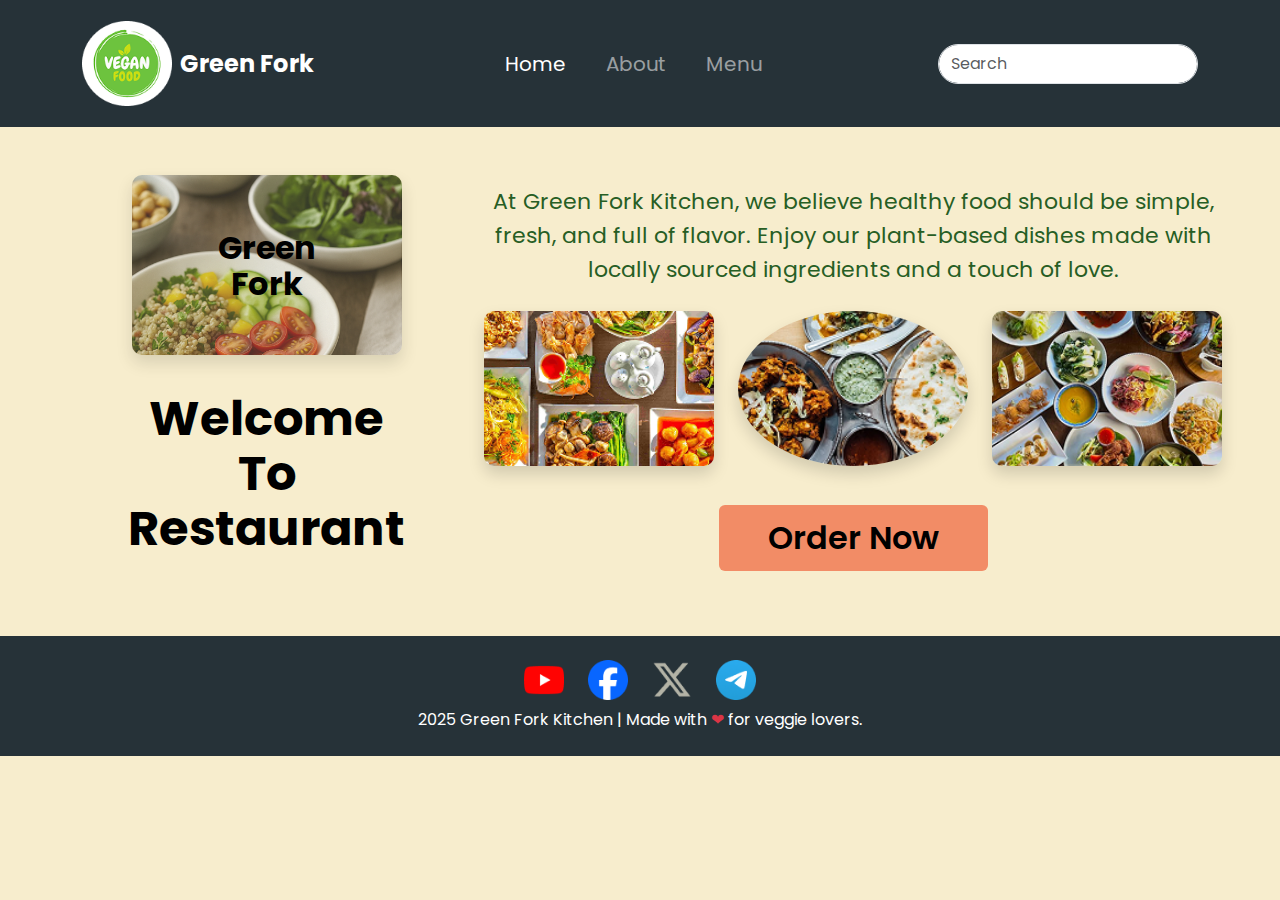
<file: index.html>
<!DOCTYPE html>
<html lang="en">

<head>
  <meta charset="UTF-8">
  <meta name="viewport" content="width=device-width, initial-scale=1.0">
  <title>Green Fork Kitchen</title>

  <!-- Bootstrap -->
  <link href="https://cdn.jsdelivr.net/npm/bootstrap@5.3.3/dist/css/bootstrap.min.css" rel="stylesheet">

  <!-- Google Font -->
  <link href="https://fonts.googleapis.com/css2?family=Poppins:wght@300;400;600&display=swap" rel="stylesheet">

  <!-- Custom CSS -->
  <link rel="stylesheet" href="css/styles.css">
</head>

<body>

  <!-- SKIP LINK -->
  <a href="#main" class="skip-link">Skip to main content</a>

  <!-- NAVBAR -->
  <nav class="navbar navbar-expand-lg navbar-dark py-3" role="navigation" aria-label="Main Navigation"
    style="background:var(--primary-bg);">
    <div class="container">

      <!-- Logo + Brand -->
      <a class="navbar-brand d-flex align-items-center" href="index.html">
        <img src="images/logo.png" class="logo me-2" alt="Green Fork logo">
        <span class="fw-bold fs-4">Green Fork</span>
      </a>

      <!-- Toggler -->
      <button class="navbar-toggler" type="button" data-bs-toggle="collapse" data-bs-target="#navMenu"
        aria-label="Toggle navigation">
        <span class="navbar-toggler-icon"></span>
      </button>

      <!-- Navigation + Search -->
      <div class="collapse navbar-collapse justify-content-center" id="navMenu">

        <ul class="navbar-nav mx-auto gap-4">
          <li class="nav-item"><a class="nav-link active fs-5" href="index.html">Home</a></li>
          <li class="nav-item"><a class="nav-link fs-5" href="about.html">About</a></li>
          <li class="nav-item"><a class="nav-link fs-5" href="menu.html">Menu</a></li>
        </ul>

        <!-- Search -->
        <form class="d-flex" role="search" aria-label="Website Search Form">
          <input type="search" class="form-control rounded-pill search-box" placeholder="Search"
            aria-label="Search through site content">
        </form>

      </div>
    </div>
  </nav>

  <!-- MAIN SECTION -->
  <main id="main" class="container-fluid py-5" style="background:var(--secondary-bg);" role="main">

    <div class="row justify-content-center align-items-start">

      <!-- LEFT SIDE -->
      <div class="col-lg-4 text-center mb-4">

        <!-- Image + Overlay -->
        <div class="position-relative d-inline-block mb-3">
          <picture>
            <source srcset="images/greenfork-main-small.png" media="(max-width: 600px)">
            <source srcset="images/greenfork-main-medium.png" media="(max-width: 1200px)">
            <img src="images/greenfork-main.png" class="left-img shadow"
              alt="Fresh salad bowl with vegetables at Green Fork Kitchen">
          </picture>
          <div class="overlay-title">Green<br>Fork</div>
        </div>

        <h1 class="welcome-text fw-bold">Welcome<br>To<br>Restaurant</h1>
      </div>

      <!-- RIGHT SIDE -->
      <div class="col-lg-7 text-center">

        <p class="hero-text">
          At Green Fork Kitchen, we believe healthy food should be simple, fresh, and full of flavor.
          Enjoy our plant-based dishes made with locally sourced ingredients and a touch of love.
        </p>

        <!-- 3 IMAGES -->
        <div class="d-flex justify-content-center gap-4 my-4">
          <img src="images/food1.png" class="square-img shadow" alt="Vegetarian dish option 1">
          <picture>
            <source srcset="images/food2-small.png" media="(max-width: 600px)">
            <source srcset="images/food2-medium.png" media="(max-width: 1200px)">
            <img src="images/food2.png" class="circle-img shadow" alt="Vegetarian platter with multiple dishes">
          </picture>
          <img src="images/food3.png" class="square-img shadow" alt="Vegetarian dish option 2">
        </div>

        <!-- BUTTON -->
        <a href="menu.html" class="btn order-btn px-5 py-2">Order Now</a>

      </div>
    </div>
  </main>

  <!-- FOOTER -->
  <footer class="text-center py-4" role="contentinfo" aria-label="Website Footer"
    style="background:var(--primary-bg); color:white;">

    <div class="d-flex justify-content-center gap-4 mb-2">

      <a href="https://youtube.com" target="_blank" aria-label="YouTube">
        <img src="images/youtube.png" class="footer-icon" alt="" aria-hidden="true">
      </a>

      <a href="https://facebook.com" target="_blank" aria-label="Facebook">
        <img src="images/facebook.png" class="footer-icon" alt="" aria-hidden="true">
      </a>

      <a href="https://twitter.com" target="_blank" aria-label="Twitter">
        <img src="images/twitter.png" class="footer-icon" alt="" aria-hidden="true">
      </a>

      <a href="https://telegram.org" target="_blank" aria-label="Telegram">
        <img src="images/telegram.png" class="footer-icon" alt="" aria-hidden="true">
      </a>

    </div>

    <p class="mb-0">2025 Green Fork Kitchen | Made with
      <span class="text-danger">❤</span> for veggie lovers.
    </p>

  </footer>

  <script src="https://cdn.jsdelivr.net/npm/bootstrap@5.3.3/dist/js/bootstrap.bundle.min.js"></script>
</body>

</html>
</file>
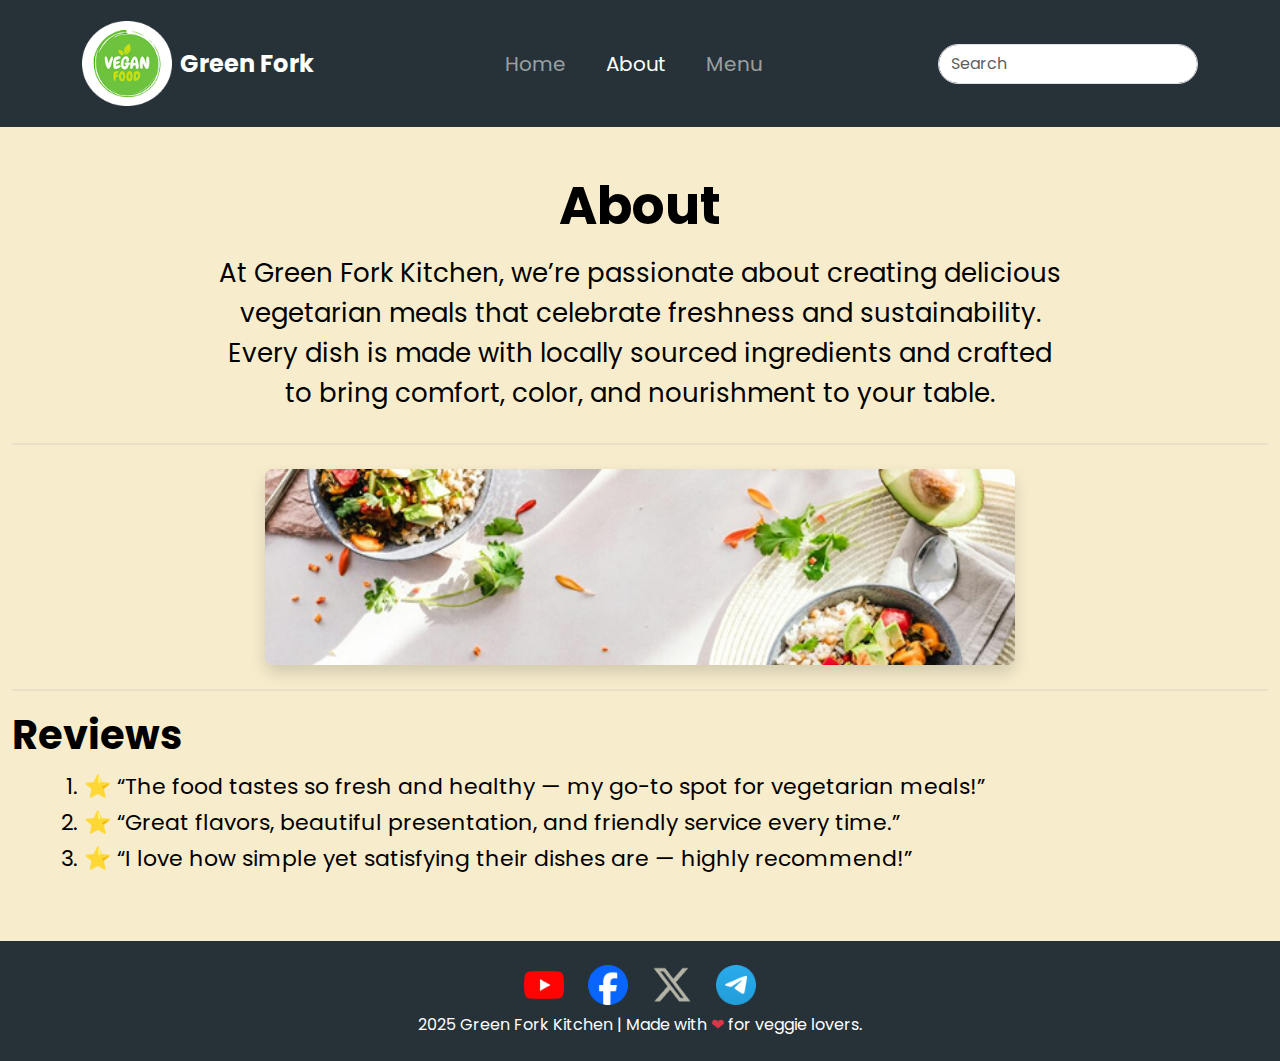
<file: about.html>
<!DOCTYPE html>
<html lang="en">

<head>
  <meta charset="UTF-8">
  <meta name="viewport" content="width=device-width, initial-scale=1.0">
  <title>About – Green Fork Kitchen</title>

  <link href="https://cdn.jsdelivr.net/npm/bootstrap@5.3.3/dist/css/bootstrap.min.css" rel="stylesheet">
  <link href="https://fonts.googleapis.com/css2?family=Poppins:wght@300;400;600&display=swap" rel="stylesheet">

  <link rel="stylesheet" href="css/styles.css">
</head>

<body>

  <!-- NAVBAR -->
  <nav class="navbar navbar-expand-lg navbar-dark py-3" role="navigation" aria-label="Main Navigation"
    style="background:var(--primary-bg);">
    <div class="container">

      <a class="navbar-brand d-flex align-items-center" href="index.html">
        <img src="images/logo.png" class="logo me-2" alt="Green Fork logo">
        <span class="fw-bold fs-4">Green Fork</span>
      </a>

      <button class="navbar-toggler" type="button" data-bs-toggle="collapse" data-bs-target="#navMenu"
        aria-label="Toggle navigation">
        <span class="navbar-toggler-icon"></span>
      </button>

      <div class="collapse navbar-collapse justify-content-center" id="navMenu">
        <ul class="navbar-nav mx-auto gap-4">
          <li class="nav-item"><a class="nav-link fs-5" href="index.html">Home</a></li>
          <li class="nav-item"><a class="nav-link active fs-5" href="about.html" aria-current="page">About</a></li>
          <li class="nav-item"><a class="nav-link fs-5" href="menu.html">Menu</a></li>
        </ul>

        <form class="d-flex" role="search" aria-label="Search through site content">
          <input type="search" class="form-control rounded-pill search-box" placeholder="Search"
            aria-label="Search through website content">
        </form>
      </div>

    </div>
  </nav>

  <!-- MAIN CONTENT -->
  <main class="container-fluid py-5" style="background:var(--secondary-bg);" role="main">

    <h1 class="text-center fw-bold about-title">About</h1>

    <p class="about-text text-center">
      At Green Fork Kitchen, we’re passionate about creating delicious<br>
      vegetarian meals that celebrate freshness and sustainability.<br>
      Every dish is made with locally sourced ingredients and crafted<br>
      to bring comfort, color, and nourishment to your table.
    </p>

    <hr class="section-divider">

    <!-- Wide Image -->
    <div class="d-flex justify-content-center my-4">
      <img src="images/about-banner.png" class="about-banner shadow"
        alt="Variety of fresh vegetarian dishes arranged neatly">
    </div>

    <hr class="section-divider">

    <!-- REVIEWS -->
    <h2 class="reviews-title fw-bold">Reviews</h2>

    <ol class="reviews-list">
      <li> ⭐ “The food tastes so fresh and healthy — my go-to spot for vegetarian meals!” </li>
      <li> ⭐ “Great flavors, beautiful presentation, and friendly service every time.” </li>
      <li> ⭐ “I love how simple yet satisfying their dishes are — highly recommend!” </li>
    </ol>

  </main>

  <!-- FOOTER -->
  <footer class="text-center py-4" role="contentinfo" aria-label="Website Footer"
    style="background:var(--primary-bg); color:white;">
    <div class="d-flex justify-content-center gap-4 mb-2">
      <a href="https://youtube.com" target="_blank" aria-label="YouTube">
        <img src="images/youtube.png" class="footer-icon" alt="" aria-hidden="true">
      </a>

      <a href="https://facebook.com" target="_blank" aria-label="Facebook">
        <img src="images/facebook.png" class="footer-icon" alt="" aria-hidden="true">
      </a>

      <a href="https://twitter.com" target="_blank" aria-label="Twitter">
        <img src="images/twitter.png" class="footer-icon" alt="" aria-hidden="true">
      </a>

      <a href="https://telegram.org" target="_blank" aria-label="Telegram">
        <img src="images/telegram.png" class="footer-icon" alt="" aria-hidden="true">
      </a>
    </div>

    <p class="mb-0">2025 Green Fork Kitchen | Made with
      <span class="text-danger">❤</span> for veggie lovers.
    </p>
  </footer>


  <script src="https://cdn.jsdelivr.net/npm/bootstrap@5.3.3/dist/js/bootstrap.bundle.min.js"></script>
</body>

</html>
</file>
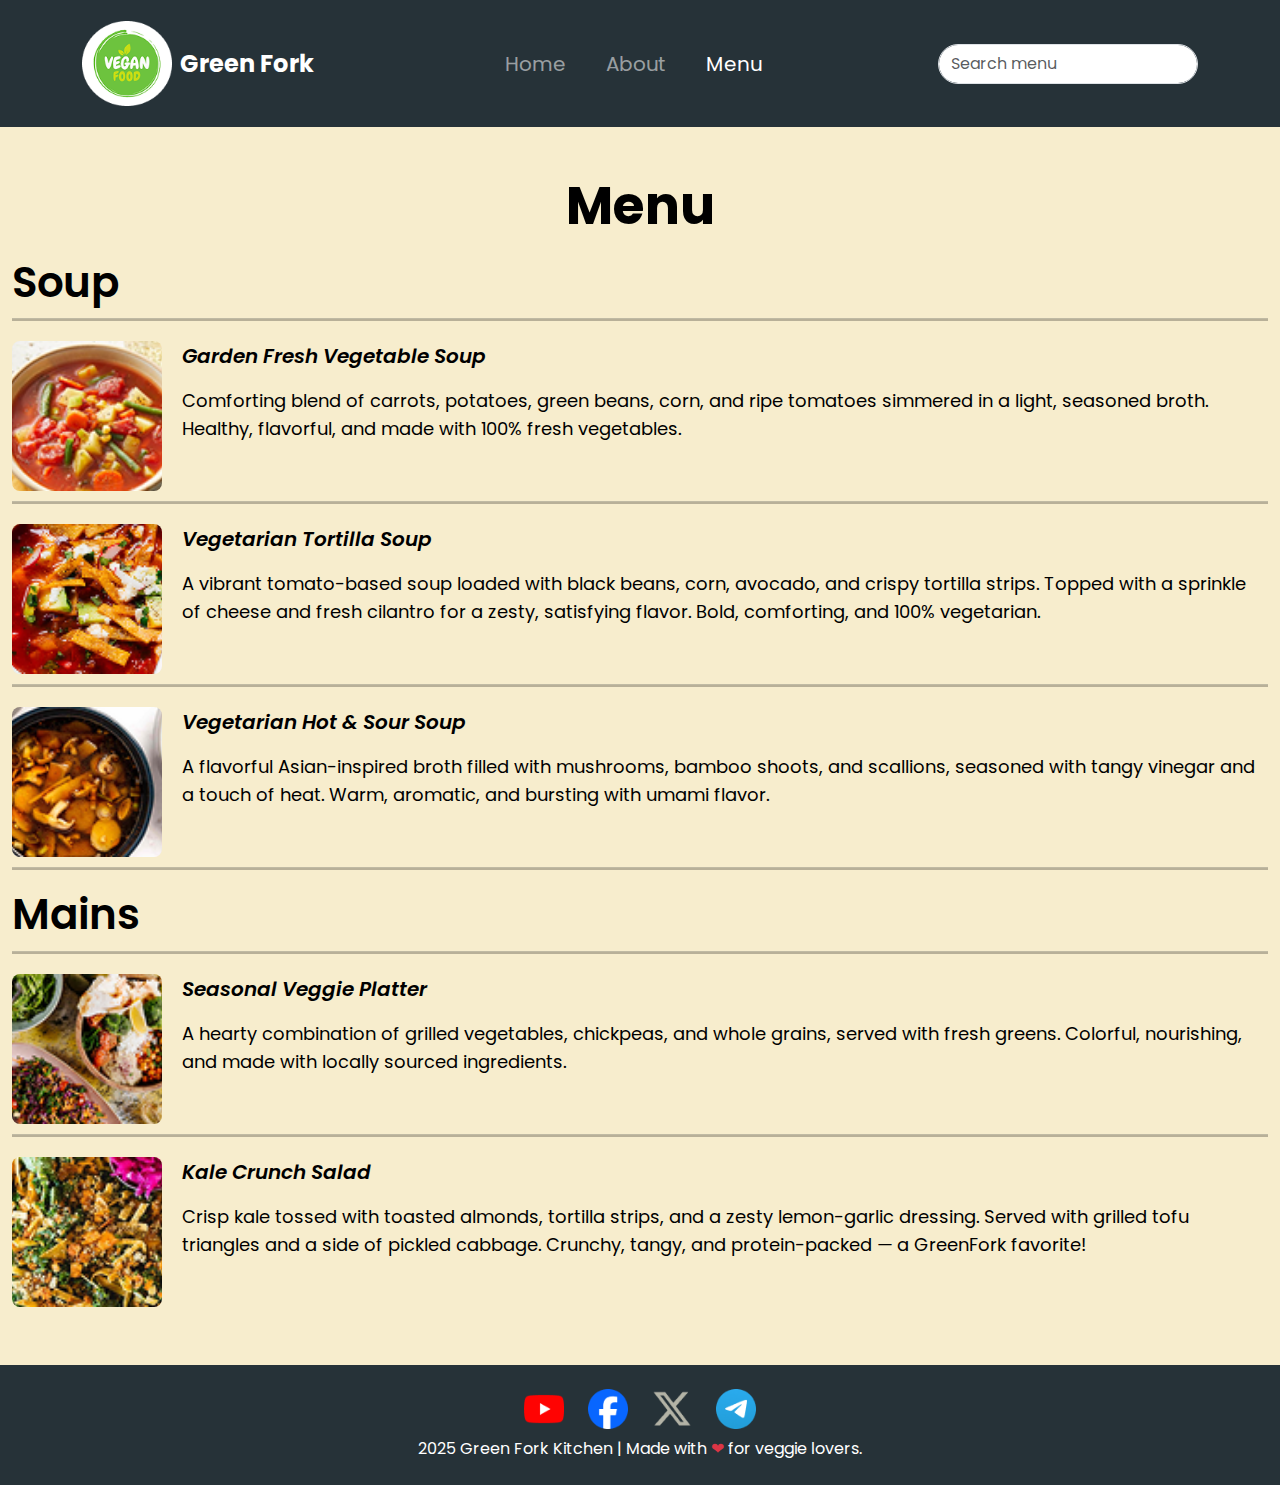
<file: menu.html>
<!DOCTYPE html>
<html lang="en">

<head>
  <meta charset="UTF-8">
  <meta name="viewport" content="width=device-width, initial-scale=1.0">
  <title>Menu – Green Fork Kitchen</title>

  <link href="https://cdn.jsdelivr.net/npm/bootstrap@5.3.3/dist/css/bootstrap.min.css" rel="stylesheet">
  <link href="https://fonts.googleapis.com/css2?family=Poppins:wght@300;400;600&display=swap" rel="stylesheet">

  <link rel="stylesheet" href="css/styles.css">
</head>

<body>

  <!-- NAVBAR -->
  <nav class="navbar navbar-expand-lg navbar-dark py-3" role="navigation" aria-label="Main Navigation"
    style="background:var(--primary-bg);">
    <div class="container">

      <a class="navbar-brand d-flex align-items-center" href="index.html">
        <img src="images/logo.png" class="logo me-2" alt="Green Fork logo">
        <span class="fw-bold fs-4">Green Fork</span>
      </a>

      <button class="navbar-toggler" type="button" data-bs-toggle="collapse" data-bs-target="#navMenu"
        aria-label="Toggle navigation">
        <span class="navbar-toggler-icon"></span>
      </button>

      <div class="collapse navbar-collapse justify-content-center" id="navMenu">
        <ul class="navbar-nav mx-auto gap-4">
          <li class="nav-item"><a class="nav-link fs-5" href="index.html">Home</a></li>
          <li class="nav-item"><a class="nav-link fs-5" href="about.html">About</a></li>
          <li class="nav-item"><a class="nav-link active fs-5" href="menu.html" aria-current="page">Menu</a></li>
        </ul>

        <form class="d-flex" role="search" aria-label="Menu Search Form">
          <input type="search" class="form-control rounded-pill search-box" placeholder="Search menu"
            aria-label="Search through the menu">
        </form>
      </div>

    </div>
  </nav>

  <!-- MAIN SECTION -->
  <main class="container-fluid py-5" style="background:var(--secondary-bg);" role="main">

    <!-- Title -->
    <h1 class="text-center fw-bold menu-title">Menu</h1>

    <!-- CATEGORY: SOUP -->
    <h2 class="menu-category">Soup</h2>
    <hr class="menu-divider">

    <!-- ITEM 1 -->
    <div class="menu-item">
      <img src="images/soup1.png" class="menu-img" alt="Garden Fresh Vegetable Soup">
      <div>
        <p class="menu-item-title"><em>Garden Fresh Vegetable Soup</em></p>
        <p class="menu-desc">
          Comforting blend of carrots, potatoes, green beans, corn, and ripe tomatoes simmered in a light, seasoned
          broth.
          Healthy, flavorful, and made with 100% fresh vegetables.
        </p>
      </div>
    </div>

    <hr class="menu-divider">

    <!-- ITEM 2 -->
    <div class="menu-item">
      <img src="images/soup2.png" class="menu-img" alt="Vegetarian Tortilla Soup">
      <div>
        <p class="menu-item-title"><em>Vegetarian Tortilla Soup</em></p>
        <p class="menu-desc">
          A vibrant tomato-based soup loaded with black beans, corn, avocado, and crispy tortilla strips.
          Topped with a sprinkle of cheese and fresh cilantro for a zesty, satisfying flavor.
          Bold, comforting, and 100% vegetarian.
        </p>
      </div>
    </div>

    <hr class="menu-divider">

    <!-- ITEM 3 -->
    <div class="menu-item">
      <img src="images/soup3.png" class="menu-img" alt="Vegetarian Hot & Sour Soup">
      <div>
        <p class="menu-item-title"><em>Vegetarian Hot & Sour Soup</em></p>
        <p class="menu-desc">
          A flavorful Asian-inspired broth filled with mushrooms, bamboo shoots, and scallions,
          seasoned with tangy vinegar and a touch of heat. Warm, aromatic, and bursting with umami flavor.
        </p>
      </div>
    </div>

    <hr class="menu-divider">

    <!-- CATEGORY: MAINS -->
    <h2 class="menu-category">Mains</h2>
    <hr class="menu-divider">

    <!-- MAIN ITEM 1 -->
    <div class="menu-item">
      <img src="images/main1.png" class="menu-img" alt="Seasonal Veggie Platter">
      <div>
        <p class="menu-item-title"><em>Seasonal Veggie Platter</em></p>
        <p class="menu-desc">
          A hearty combination of grilled vegetables, chickpeas, and whole grains, served with fresh greens.
          Colorful, nourishing, and made with locally sourced ingredients.
        </p>
      </div>
    </div>

    <hr class="menu-divider">

    <!-- MAIN ITEM 2 -->
    <div class="menu-item">
      <img src="images/main2.png" class="menu-img" alt="Kale Crunch Salad">
      <div>
        <p class="menu-item-title"><em>Kale Crunch Salad</em></p>
        <p class="menu-desc">
          Crisp kale tossed with toasted almonds, tortilla strips, and a zesty lemon-garlic dressing.
          Served with grilled tofu triangles and a side of pickled cabbage.
          Crunchy, tangy, and protein-packed — a GreenFork favorite!
        </p>
      </div>
    </div>

  </main>

  <!-- FOOTER -->
  <footer class="text-center py-4" role="contentinfo" aria-label="Website Footer"
    style="background:var(--primary-bg); color:white;">
    <div class="d-flex justify-content-center gap-4 mb-2">
      <a href="https://youtube.com" target="_blank" aria-label="YouTube">
        <img src="images/youtube.png" class="footer-icon" alt="" aria-hidden="true">
      </a>
      <a href="https://facebook.com" target="_blank" aria-label="Facebook">
        <img src="images/facebook.png" class="footer-icon" alt="" aria-hidden="true">
      </a>
      <a href="https://twitter.com" target="_blank" aria-label="Twitter">
        <img src="images/twitter.png" class="footer-icon" alt="" aria-hidden="true">
      </a>
      <a href="https://telegram.org" target="_blank" aria-label="Telegram">
        <img src="images/telegram.png" class="footer-icon" alt="" aria-hidden="true">
      </a>
    </div>

    <p class="mb-0">2025 Green Fork Kitchen | Made with
      <span class="text-danger">❤</span> for veggie lovers.
    </p>
  </footer>

  <script src="https://cdn.jsdelivr.net/npm/bootstrap@5.3.3/dist/js/bootstrap.bundle.min.js"></script>

</body>

</html>
</file>
<file: css/styles.css>
/* ============================
   CSS Variables (Theme Colors)
   ============================ */
:root {
  --primary-bg: #263238;      /* navbar + footer */
  --secondary-bg: #F7EDCD;    /* page background */
  --accent-color: #F28C66;    /* buttons */
  --accent-hover: #EF7C4A;    /* button hover */
  --text-dark: #000000;       /* headings */
  --text-green: #275E24;      /* paragraph green */
}

/* ============================
   GLOBAL STYLES
   ============================ */
body {
  font-family: "Poppins", sans-serif;
  background: var(--secondary-bg);
}

/* Skip Link */
.skip-link {
  position: absolute;
  top: -40px;
  left: 10px;
  background: black;
  color: white;
  padding: 6px 12px;
  z-index: 1000;
}
.skip-link:focus {
  top: 10px;
}

/* ============================
   NAVBAR + LOGO
   ============================ */
.logo {
  width: 90px;
  height: auto;
}

.search-box {
  width: 260px;
  height: 40px;
}

/* ============================
   HOMEPAGE
   ============================ */

/* Left Image */
.left-img {
  width: 270px;
  height: 180px;
  object-fit: cover;
  border-radius: 10px;
  opacity: 80%;
}

/* Overlay Title (centered text on image) */
.overlay-title {
  position: absolute;
  top: 50%;
  left: 50%;
  transform: translate(-50%, -50%);
  font-size: 32px;
  font-weight: 700;
  color: var(--text-dark);
  text-align: center;
  line-height: 1.1;
}

/* Welcome Heading */
.welcome-text {
  font-size: 48px;
  line-height: 55px;
  margin-top: 20px;
  color: var(--text-dark);
}

/* Paragraph (22px) */
.hero-text {
  font-size: 22px;
  line-height: 34px;
  color: var(--text-green);
  margin-top: 10px;
  margin-bottom: 20px;
}

/* Food images (square + circle) */
.square-img,
.circle-img {
  width: 230px;
  height: 155px;
  object-fit: cover;
}

.circle-img {
  border-radius: 50%;
}

.square-img {
  border-radius: 10px;
}

/* Order Button */
.order-btn {
  background: var(--accent-color);
  color: black;
  font-size: 32px;
  font-weight: 600;
  border-radius: 6px;
  margin-top: 15px;
}
.order-btn:hover {
  background: var(--accent-hover);
  color: white;
}

/* Footer Icons */
.footer-icon {
  width: 40px;
  height: 40px;
  object-fit: cover;
}

/* ============================
   ABOUT PAGE
   ============================ */
.about-title {
  font-size: 52px;
  color: var(--text-dark);
  margin-bottom: 15px;
}

.about-text {
  font-size: 26px;
  line-height: 40px;
  color: var(--text-dark);
  margin-bottom: 30px;
}

.section-divider {
  border: 1px solid #bbb;
  margin: 20px 0;
}

/* About page banner */
.about-banner {
  width: 750px;
  height: auto;
  border-radius: 8px;
  object-fit: cover;
}

/* Reviews section */
.reviews-title {
  font-size: 40px;
  margin: 20px 0 10px;
  color: var(--text-dark);
}

.reviews-list {
  font-size: 22px;
  line-height: 36px;
  margin-left: 40px;
  color: var(--text-dark);
}

/* ============================
   MENU PAGE
   ============================ */
.menu-title {
  font-size: 52px;
  color: var(--text-dark);
  margin-bottom: 20px;
}

.menu-category {
  font-size: 42px;
  font-weight: 600;
  color: var(--text-dark);
  margin-top: 20px;
}

.menu-divider {
  border-bottom: 2px solid var(--text-dark);
  margin: 10px 0 20px;
}

.menu-item {
  display: flex;
  align-items: flex-start;
  gap: 20px;
  margin-bottom: 10px;
}

.menu-img {
  width: 150px;
  height: 150px;
  object-fit: cover;
  border-radius: 8px;
}

.menu-item-title {
  font-size: 20px;
  font-weight: 600;
  color: var(--text-dark);
}

.menu-desc {
  font-size: 18px;
  line-height: 28px;
  color: var(--text-dark);
  margin-top: 4px;
}
</file>
